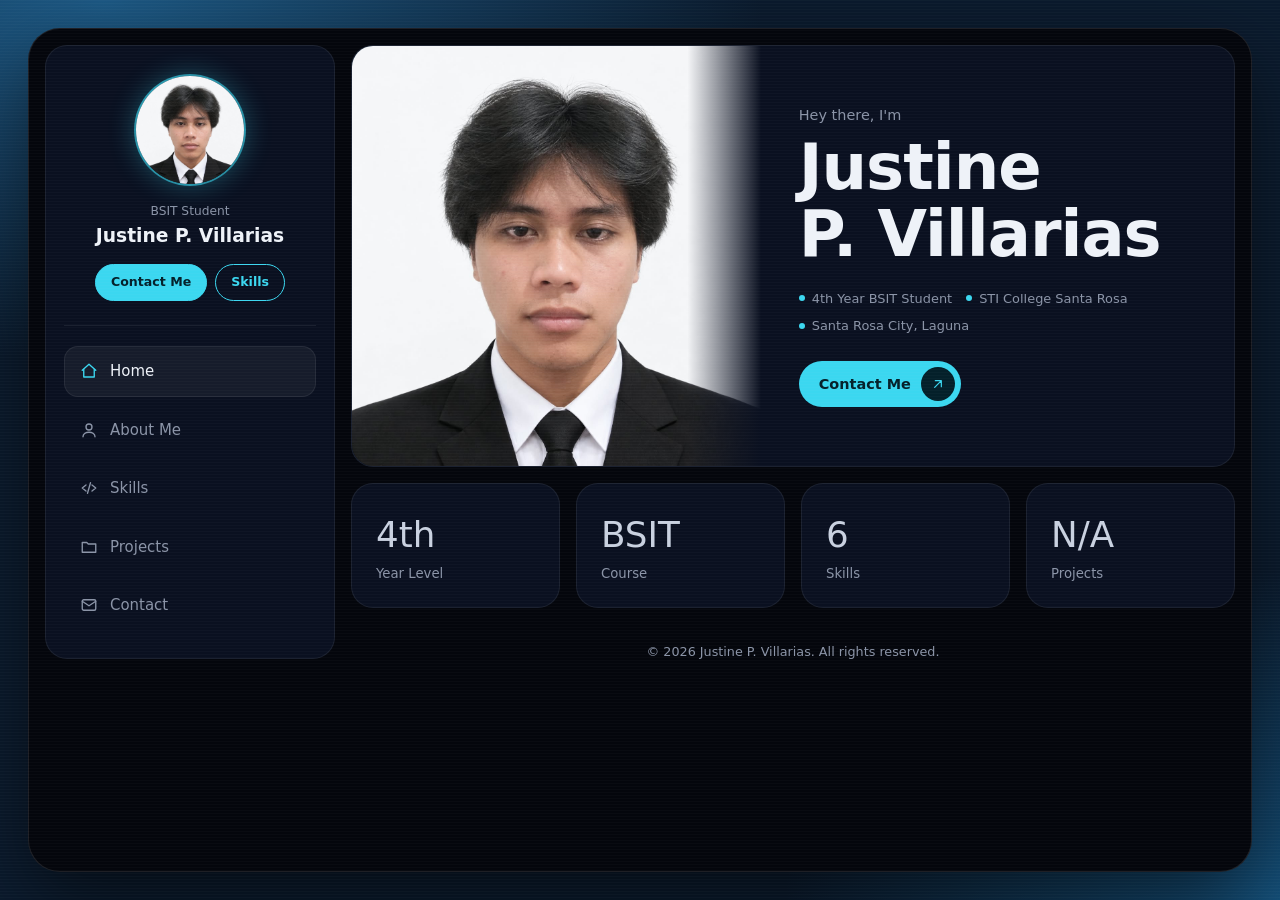
<file: index.html>
<!DOCTYPE html>
<html lang="en">
<head>
    <meta charset="UTF-8">
    <meta name="viewport" content="width=device-width, initial-scale=1.0">
    <title>Justine P. Villarias | Portfolio</title>
    <link rel="stylesheet" href="Code.css">
</head>
<body>

<div class="app">

    <!-- ================= SIDEBAR ================= -->
    <aside class="sidebar">

        <div class="profile">
            <div class="avatar">
                <span>JP</span>
                <img src="[data-uri]" alt="Justine P. Villarias" onerror="this.style.display='none'">
            </div>
            <p class="profile-role">BSIT Student</p>
            <h2 class="profile-name">Justine P. Villarias</h2>
            <div class="profile-buttons">
                <a href="#contact" class="pill pill-fill">Contact Me</a>
                <a href="#skills" class="pill pill-line">Skills</a>
            </div>
        </div>

        <nav class="menu">
            <ul>
                <li>
                    <a href="#home" class="menu-link active">
                        <svg viewBox="0 0 24 24"><path d="M3 11l9-8 9 8"/><path d="M5 10v10h14V10"/></svg>
                        Home
                    </a>
                </li>
                <li>
                    <a href="#about" class="menu-link">
                        <svg viewBox="0 0 24 24"><circle cx="12" cy="8" r="4"/><path d="M4 21c0-4 4-6 8-6s8 2 8 6"/></svg>
                        About Me
                    </a>
                </li>
                <li>
                    <a href="#skills" class="menu-link">
                        <svg viewBox="0 0 24 24"><path d="M8 8l-5 4 5 4M16 8l5 4-5 4M14 5l-4 14"/></svg>
                        Skills
                    </a>
                </li>
                <li>
                    <a href="#projects" class="menu-link">
                        <svg viewBox="0 0 24 24"><path d="M3 6h6l2 2h10v11H3z"/></svg>
                        Projects
                    </a>
                </li>
                <li>
                    <a href="#contact" class="menu-link">
                        <svg viewBox="0 0 24 24"><rect x="3" y="5" width="18" height="14" rx="2"/><path d="M3 7l9 6 9-6"/></svg>
                        Contact
                    </a>
                </li>
            </ul>
        </nav>

    </aside>

    <!-- ================= CONTENT (one page visible at a time) ================= -->
    <main class="content">

        <!-- ---------- HOME ---------- -->
        <section id="home" class="page active">

            <div class="card hero-card">
                <div class="hero-visual">
                    <span class="hero-initials">JP</span>
                    <img src="[data-uri]" alt="Justine P. Villarias" onerror="this.style.display='none'">
                </div>
                <div class="hero-text">
                    <p class="hello">Hey there, I'm</p>
                    <h1 class="hero-name">Justine<br>P. Villarias</h1>
                    <ul class="chips">
                        <li>4th Year BSIT Student</li>
                        <li>STI College Santa Rosa</li>
                        <li>Santa Rosa City, Laguna</li>
                    </ul>
                    <a href="#contact" class="cta">
                        Contact Me
                        <span class="arrow">
                            <svg viewBox="0 0 24 24"><path d="M7 17L17 7M8 7h9v9"/></svg>
                        </span>
                    </a>
                </div>
            </div>

            <div class="stats">
                <div class="card stat">
                    <p class="stat-value">4th</p>
                    <p class="stat-label">Year Level</p>
                </div>
                <div class="card stat">
                    <p class="stat-value">BSIT</p>
                    <p class="stat-label">Course</p>
                </div>
                <div class="card stat">
                    <p class="stat-value">6</p>
                    <p class="stat-label">Skills</p>
                </div>
                <div class="card stat">
                    <p class="stat-value">N/A</p>
                    <p class="stat-label">Projects</p>
                </div>
            </div>

        </section>

        <!-- ---------- ABOUT ME ---------- -->
        <section id="about" class="page">
            <div class="page-head">
                <span class="tag">Biography</span>
                <h2 class="page-title">About Me</h2>
            </div>
            <div class="bio-grid">

                <!-- whoami -->
                <div class="card bio-card bio-intro bio-wide">
                    <p class="prompt">$ whoami</p>
                    <h3 class="bio-name">Justine P. Villarias</h3>
                    <p class="bio-line">4th Year BSIT Student at STI College Santa Rosa</p>
                    <p class="bio-line">Based in Santa Rosa City, Laguna, Philippines.</p>
                </div>

                <!-- background.txt -->
                <div class="card bio-card">
                    <p class="prompt">$ cat background.txt</p>
                    <p class="bio-text">An Information Technology student who is still learning, exploring, and building his knowledge in the world of technology. I believe that every skill starts with a first step, and every experience is an opportunity to improve.</p>
                </div>

                <!-- technical_skills.txt -->
                <div class="card bio-card">
                    <p class="prompt">$ cat technical_skills.txt</p>
                    <ul class="tech-list">
                        <li><span>Python</span><em>Basic</em></li>
                        <li><span>Java</span><em>Basic</em></li>
                        <li><span>C#</span><em>Basic</em></li>
                        <li><span>HTML</span><em>Basic Front-End Development</em></li>
                        <li><span>CSS</span><em>Beginner</em></li>
                        <li><span>Sublime Text</span><em>Basic</em></li>
                    </ul>
                </div>

                <!-- personality.txt -->
                <div class="card bio-card">
                    <p class="prompt">$ cat personality.txt</p>
                    <p class="bio-text">Someone who genuinely cares about the people around him. I value meaningful connections, respect, and the people who continue to support me throughout my journey.</p>
                    <p class="bio-text">I may not know everything yet, but I am always willing to learn, improve, and face new challenges.</p>
                </div>

                <!-- mission.txt -->
                <div class="card bio-card">
                    <p class="prompt">$ cat mission.txt</p>
                    <p class="bio-text">My goal is to build a future that I can be proud of. I know that success does not happen overnight, and I am aware that I still have a lot to learn.</p>
                    <p class="bio-text">I am willing to start from the very bottom, gain experience, make mistakes, and slowly work my way toward the future I have always dreamed of.</p>
                </div>

                <!-- philosophy.txt -->
                <div class="card bio-card bio-quote bio-wide">
                    <p class="prompt">$ cat philosophy.txt</p>
                    <p class="quote-text">"Every expert was once a beginner."</p>
                    <p class="bio-text">I don't need to have everything figured out today. What matters is that I keep moving forward, one step at a time.</p>
                </div>

                <p class="prompt end-prompt">$ <span class="cursor"></span></p>

            </div>
        </section>

        <!-- ---------- SKILLS ---------- -->
        <section id="skills" class="page">
            <div class="page-head">
                <span class="tag">Dev Tools</span>
                <h2 class="page-title">My Skills</h2>
            </div>
            <div class="tools-grid">

                <div class="card tool">
                    <div class="ring" style="--level: 90;"><span>&lt;/&gt;</span></div>
                    <h3 class="tool-name">Front-End Development</h3>
                    <p class="tool-level">90%</p>
                </div>

                <div class="card tool">
                    <div class="ring" style="--level: 85;"><span>C#</span></div>
                    <h3 class="tool-name">C#</h3>
                    <p class="tool-level">85%</p>
                </div>

                <div class="card tool">
                    <div class="ring" style="--level: 80;"><span>Java</span></div>
                    <h3 class="tool-name">Java</h3>
                    <p class="tool-level">80%</p>
                </div>

                <div class="card tool">
                    <div class="ring" style="--level: 82;"><span>Py</span></div>
                    <h3 class="tool-name">Python</h3>
                    <p class="tool-level">82%</p>
                </div>

                <div class="card tool">
                    <div class="ring" style="--level: 95;"><span>&#9993;</span></div>
                    <h3 class="tool-name">Communication</h3>
                    <p class="tool-level">95%</p>
                </div>

                <div class="card tool">
                    <div class="ring" style="--level: 90;"><span>&#9678;</span></div>
                    <h3 class="tool-name">Listening</h3>
                    <p class="tool-level">90%</p>
                </div>

            </div>
        </section>

        <!-- ---------- PROJECTS ---------- -->
        <section id="projects" class="page">
            <div class="page-head">
                <span class="tag">Works</span>
                <h2 class="page-title">My Projects</h2>
            </div>
            <div class="card row">
                <span class="row-num">[001]</span>
                <div class="row-body">
                    <h3 class="row-title">N/A</h3>
                    <p class="row-sub">No projects yet.</p>
                </div>
            </div>
        </section>

        <!-- ---------- CONTACT (all three are real, clickable links) ---------- -->
        <section id="contact" class="page">
            <div class="page-head">
                <span class="tag">Get in touch</span>
                <h2 class="page-title">Connect With Me</h2>
            </div>
            <div class="contact-grid">

                <!-- Opens Gmail (website) with a new message to you -->
                <a href="https://mail.google.com/mail/?view=cm&amp;fs=1&amp;to=Villariasjustine9@gmail.com&amp;su=Hello%20Justine"
                   target="_blank" rel="noopener" class="card contact-card" data-hint="Send an email &#8599;">
                    <span class="contact-icon">
                        <svg viewBox="0 0 24 24"><rect x="3" y="5" width="18" height="14" rx="2"/><path d="M3 7l9 6 9-6"/></svg>
                    </span>
                    <h3 class="contact-label">Email</h3>
                    <p class="contact-value">Villariasjustine9@gmail.com</p>
                </a>

                <!-- Starts a call on phones -->
                <a href="tel:09060442072" class="card contact-card" data-hint="Call now &#8599;">
                    <span class="contact-icon">
                        <svg viewBox="0 0 24 24"><path d="M5 3h4l2 5-3 2a12 12 0 006 6l2-3 5 2v4a2 2 0 01-2 2A17 17 0 013 5a2 2 0 012-2z"/></svg>
                    </span>
                    <h3 class="contact-label">Phone</h3>
                    <p class="contact-value">09060442072</p>
                </a>

                <!-- Opens Google Maps -->
                <a href="https://www.google.com/maps/search/?api=1&amp;query=Santa+Rosa+City+Laguna+Philippines"
                   target="_blank" rel="noopener" class="card contact-card" data-hint="View on map &#8599;">
                    <span class="contact-icon">
                        <svg viewBox="0 0 24 24"><path d="M12 21s7-6 7-12a7 7 0 10-14 0c0 6 7 12 7 12z"/><circle cx="12" cy="9" r="2.5"/></svg>
                    </span>
                    <h3 class="contact-label">Location</h3>
                    <p class="contact-value">Santa Rosa City, Laguna</p>
                </a>

            </div>
        </section>

        <footer class="footer">
            <p>&copy; 2026 Justine P. Villarias. All rights reserved.</p>
        </footer>

    </main>

</div>

<!-- ================= PAGE SWITCHER ================= -->
<script>
(function () {
    var pages = document.querySelectorAll('.page');
    var links = document.querySelectorAll('.menu-link');

    function show(id) {
        var exists = document.getElementById(id);
        if (!exists || !exists.classList.contains('page')) { id = 'home'; }

        pages.forEach(function (p) {
            p.classList.toggle('active', p.id === id);
        });
        links.forEach(function (l) {
            l.classList.toggle('active', l.getAttribute('href') === '#' + id);
        });
        window.scrollTo(0, 0);
    }

    function route() {
        show(window.location.hash.replace('#', '') || 'home');
    }

    window.addEventListener('hashchange', route);
    route();
})();
</script>

<!-- ================= SPARK EFFECT ON HOVER ================= -->
<script>
(function () {
    if (window.matchMedia && window.matchMedia('(prefers-reduced-motion: reduce)').matches) { return; }

    var targets = document.querySelectorAll('.menu-link, .pill, .cta');
    var COLORS = ['#3bd7f0', '#ffffff', '#ffd54a', '#7ef0ff'];

    function spark(el, x, y) {
        var s = document.createElement('span');
        var angle = Math.random() * Math.PI * 2;
        var dist = 30 + Math.random() * 44;
        s.className = 'spark';
        s.style.left = x + 'px';
        s.style.top = y + 'px';
        s.style.setProperty('--dx', Math.cos(angle) * dist + 'px');
        s.style.setProperty('--dy', Math.sin(angle) * dist + 'px');
        s.style.background = COLORS[Math.floor(Math.random() * COLORS.length)];
        el.appendChild(s);
        s.addEventListener('animationend', function () { s.remove(); });
    }

    targets.forEach(function (el) {
        var last = 0;

        el.addEventListener('mouseenter', function (e) {
            var r = el.getBoundingClientRect();
            for (var i = 0; i < 14; i++) { spark(el, e.clientX - r.left, e.clientY - r.top); }
        });

        el.addEventListener('mousemove', function (e) {
            var now = Date.now();
            if (now - last < 70) { return; }
            last = now;
            var r = el.getBoundingClientRect();
            for (var i = 0; i < 2; i++) { spark(el, e.clientX - r.left, e.clientY - r.top); }
        });
    });
})();
</script>

</body>
</html>
</file>
<file: Code.css>
/* ==========================================
   code.css : Justine P. Villarias Portfolio
   Theme: dark navy / cyan, sidebar layout
   ========================================== */

/* ---------- Variables ---------- */
:root {
    --bg: #04060c;
    --card: #0a1020;
    --card-2: #0d1426;
    --line: rgba(255, 255, 255, 0.07);
    --accent: #3bd7f0;
    --accent-soft: rgba(59, 215, 240, 0.14);
    --text: #eef2f8;
    --muted: #8b94a7;
    --radius: 22px;
    --font: 'Inter', 'Segoe UI', system-ui, -apple-system, Arial, sans-serif;
}

/* ---------- Global / Reset ---------- */
* { margin: 0; padding: 0; box-sizing: border-box; }

html { scroll-behavior: smooth; font-size: 17px; }

body {
    min-height: 100vh;
    padding: 28px;
    display: flex;
    align-items: center;
    justify-content: center;
    font-family: var(--font);
    color: var(--text);
    line-height: 1.5;
    background:
        radial-gradient(1100px 600px at 8% 0%, #1d5a86 0%, transparent 60%),
        radial-gradient(900px 600px at 100% 100%, #14507a 0%, transparent 55%),
        #0b1b2e;
    background-repeat: no-repeat;
    background-attachment: fixed;
    animation: bgShift 9s steps(1) infinite;
}

/* ---------- Glitch effect (background) ---------- */
/* faint scanlines that flicker */
body::before {
    content: "";
    position: fixed;
    inset: 0;
    pointer-events: none;
    z-index: 50;
    background: repeating-linear-gradient(
        to bottom,
        rgba(255, 255, 255, 0.025) 0px,
        rgba(255, 255, 255, 0.025) 1px,
        transparent 1px,
        transparent 3px
    );
    animation: flicker 5s steps(1) infinite;
}

/* a thin colored band that jumps across the screen now and then */
body::after {
    content: "";
    position: fixed;
    left: 0;
    right: 0;
    top: 20%;
    height: 7vh;
    pointer-events: none;
    z-index: 50;
    opacity: 0;
    mix-blend-mode: screen;
    background: linear-gradient(90deg,
        transparent,
        rgba(59, 215, 240, 0.10) 20%,
        rgba(255, 0, 110, 0.07) 60%,
        transparent);
    animation: glitchBand 7s steps(1) infinite;
}

a { color: inherit; text-decoration: none; }
ul { list-style: none; }
svg {
    width: 18px;
    height: 18px;
    fill: none;
    stroke: currentColor;
    stroke-width: 1.8;
    stroke-linecap: round;
    stroke-linejoin: round;
}

/* ---------- App Frame (centered, larger) ---------- */
.app {
    position: relative;
    z-index: 1;
    width: 100%;
    max-width: 1340px;
    min-height: min(880px, calc(100vh - 56px));
    display: grid;
    grid-template-columns: 290px 1fr;
    gap: 16px;
    padding: 16px;
    background: var(--bg);
    border: 1px solid rgba(255, 255, 255, 0.1);
    border-radius: 32px;
    box-shadow: 0 30px 80px rgba(0, 0, 0, 0.55);
}

.card {
    background: var(--card);
    border: 1px solid var(--line);
    border-radius: var(--radius);
    padding: 28px;
}

/* ---------- Sidebar ---------- */
.sidebar {
    position: sticky;
    top: 28px;
    align-self: start;
    display: flex;
    flex-direction: column;
    gap: 24px;
    padding: 28px 18px;
    background: var(--card);
    border: 1px solid var(--line);
    border-radius: var(--radius);
}

.profile { text-align: center; }

.avatar {
    position: relative;
    width: 112px;
    height: 112px;
    margin: 0 auto 16px;
    display: grid;
    place-items: center;
    overflow: hidden;
    border-radius: 50%;
    font-size: 1.8rem;
    font-weight: 700;
    letter-spacing: 1px;
    color: var(--accent);
    background: radial-gradient(circle at 30% 30%, #12485a, #08101e);
    border: 2px solid rgba(59, 215, 240, 0.6);
    box-shadow: 0 0 26px rgba(59, 215, 240, 0.3);
}

.avatar img {
    position: absolute;
    inset: 0;
    width: 100%;
    height: 100%;
    object-fit: cover;
    object-position: 50% 30%;
}

.profile-role { font-size: 0.72rem; color: var(--muted); }

.profile-name {
    font-size: 1.1rem;
    font-weight: 600;
    margin: 2px 0 14px;
}

.profile-buttons { display: flex; justify-content: center; gap: 8px; }

.pill {
    position: relative;
    padding: 8px 15px;
    font-size: 0.74rem;
    font-weight: 600;
    border-radius: 999px;
    border: 1px solid var(--accent);
    transition: background 0.25s, color 0.25s, box-shadow 0.25s, transform 0.25s cubic-bezier(0.3, 1.6, 0.5, 1);
}

.pill:hover { transform: translateY(-3px) scale(1.08); }

.pill-fill { background: var(--accent); color: #04202a; }
.pill-fill:hover { box-shadow: 0 0 18px rgba(59, 215, 240, 0.55); }
.pill-line { color: var(--accent); }
.pill-line:hover { background: var(--accent); color: #04202a; box-shadow: 0 0 18px rgba(59, 215, 240, 0.55); }

/* Menu */
.menu { border-top: 1px solid var(--line); padding-top: 20px; }
.menu ul { display: flex; flex-direction: column; gap: 8px; }

.menu-link {
    position: relative;
    display: flex;
    align-items: center;
    gap: 12px;
    padding: 13px 15px;
    font-size: 0.88rem;
    color: var(--muted);
    border: 1px solid transparent;
    border-radius: 14px;
    transition:
        transform 0.28s cubic-bezier(0.3, 1.6, 0.5, 1),
        color 0.25s, background 0.25s, border-color 0.25s, box-shadow 0.25s;
}

/* pop out on hover */
.menu-link:hover {
    z-index: 3;
    transform: translateX(8px) scale(1.07);
    color: #fff;
    background: rgba(59, 215, 240, 0.1);
    border-color: rgba(59, 215, 240, 0.55);
    box-shadow: 0 0 22px rgba(59, 215, 240, 0.35), 0 10px 24px rgba(0, 0, 0, 0.45);
}

.menu-link svg { transition: transform 0.28s cubic-bezier(0.3, 1.6, 0.5, 1), color 0.25s; }
.menu-link:hover svg { color: var(--accent); transform: rotate(-10deg) scale(1.2); }

.menu-link.active {
    color: var(--text);
    background: rgba(255, 255, 255, 0.05);
    border-color: var(--line);
}

.menu-link.active svg { color: var(--accent); }

/* ---------- Sparks (made by the script at the bottom of the HTML) ---------- */
.spark {
    position: absolute;
    z-index: 5;
    width: 5px;
    height: 5px;
    border-radius: 50%;
    pointer-events: none;
    box-shadow: 0 0 8px 2px rgba(59, 215, 240, 0.85);
    transform: translate(-50%, -50%);
    animation: sparkOut 0.7s ease-out forwards;
}

@keyframes sparkOut {
    from { opacity: 1; transform: translate(-50%, -50%) scale(1); }
    to {
        opacity: 0;
        transform: translate(calc(-50% + var(--dx)), calc(-50% + var(--dy))) scale(0);
    }
}

/* ---------- Pages (only the active one is shown) ---------- */
.content { display: flex; flex-direction: column; gap: 16px; min-width: 0; }

.page {
    display: none;
    flex-direction: column;
    gap: 16px;
}

.page.active {
    display: flex;
    animation: fadeUp 0.45s ease;
}

.page-head {
    display: flex;
    align-items: flex-end;
    justify-content: space-between;
    gap: 16px;
    padding: 18px 6px 6px;
}

.tag {
    padding: 4px 12px;
    font-size: 0.72rem;
    color: var(--muted);
    border: 1px solid var(--line);
    border-radius: 999px;
}

.page-title {
    font-size: clamp(1.7rem, 4vw, 2.4rem);
    font-weight: 600;
    letter-spacing: -0.5px;
}

/* ---------- Home ---------- */
.hero-card {
    display: grid;
    grid-template-columns: minmax(260px, 0.95fr) 1.1fr;
    padding: 0;
    overflow: hidden;
    min-height: 420px;
}

.hero-visual {
    position: relative;
    overflow: hidden;
    display: grid;
    place-items: center;
    min-height: 420px;
    background:
        radial-gradient(circle at 50% 40%, rgba(59, 215, 240, 0.35), transparent 65%),
        linear-gradient(160deg, #0d2a3d, #070c18);
}

.hero-visual img {
    position: absolute;
    inset: 0;
    width: 100%;
    height: 100%;
    object-fit: cover;
    object-position: 50% 22%;
}

/* soft fade on the right edge so the photo blends into the card */
.hero-visual::after {
    content: "";
    position: absolute;
    inset: 0;
    pointer-events: none;
    background: linear-gradient(to right, transparent 82%, var(--card) 100%);
}

.hero-initials {
    font-size: clamp(4rem, 12vw, 7rem);
    font-weight: 800;
    letter-spacing: 4px;
    color: transparent;
    -webkit-text-stroke: 2px var(--accent);
    text-shadow: 0 0 40px rgba(59, 215, 240, 0.4);
}

.hero-text {
    padding: 38px;
    display: flex;
    flex-direction: column;
    justify-content: center;
}

.hello { font-size: 0.85rem; color: var(--muted); margin-bottom: 8px; }

.hero-name {
    font-size: clamp(2.3rem, 5vw, 3.8rem);
    font-weight: 600;
    line-height: 1.05;
    letter-spacing: -1px;
}

.chips {
    display: flex;
    flex-wrap: wrap;
    gap: 8px 14px;
    margin: 20px 0 26px;
}

.chips li {
    display: flex;
    align-items: center;
    gap: 7px;
    font-size: 0.76rem;
    color: var(--muted);
}

.chips li::before {
    content: "";
    width: 6px;
    height: 6px;
    border-radius: 50%;
    background: var(--accent);
}

.cta {
    position: relative;
    align-self: flex-start;
    display: inline-flex;
    align-items: center;
    gap: 10px;
    padding: 6px 6px 6px 20px;
    font-size: 0.85rem;
    font-weight: 600;
    color: #04202a;
    background: var(--accent);
    border-radius: 999px;
    transition: box-shadow 0.25s, transform 0.25s cubic-bezier(0.3, 1.6, 0.5, 1);
}

.cta:hover { box-shadow: 0 0 24px rgba(59, 215, 240, 0.55); transform: translateY(-3px) scale(1.06); }

.arrow {
    width: 34px;
    height: 34px;
    display: grid;
    place-items: center;
    border-radius: 50%;
    background: #04202a;
    color: var(--accent);
}

.arrow svg { width: 16px; height: 16px; }

.stats {
    display: grid;
    grid-template-columns: repeat(4, 1fr);
    gap: 16px;
}

.stat { padding: 24px; }

.stat-value {
    font-size: 2.1rem;
    font-weight: 500;
    color: #c9d1e0;
}

.stat-label { font-size: 0.78rem; color: var(--muted); margin-top: 2px; }

/* ---------- About Me ---------- */
.bio-grid {
    display: grid;
    grid-template-columns: repeat(2, 1fr);
    gap: 16px;
}

.bio-card {
    display: flex;
    flex-direction: column;
    gap: 12px;
    padding: 26px 28px;
    background: var(--card-2);
    position: relative;
    overflow: hidden;
    transition: border-color 0.3s, transform 0.3s;
}

.bio-card:hover {
    border-color: rgba(59, 215, 240, 0.35);
    transform: translateY(-3px);
}

.bio-wide { grid-column: 1 / -1; }

/* Terminal prompt label on each card */
.prompt {
    font-family: 'Courier New', Courier, monospace;
    font-size: 0.82rem;
    letter-spacing: 0.5px;
    color: var(--accent);
}

.bio-text {
    font-size: 0.93rem;
    line-height: 1.75;
    color: #c3cad8;
}

/* whoami card */
.bio-intro {
    padding: 32px 34px;
    background: linear-gradient(135deg, rgba(59, 215, 240, 0.14), var(--card-2) 55%);
    border-left: 3px solid var(--accent);
}

.bio-name {
    font-size: clamp(1.7rem, 4vw, 2.6rem);
    font-weight: 600;
    letter-spacing: -0.5px;
}

.bio-line { font-size: 0.93rem; color: var(--muted); margin-top: -6px; }

/* technical_skills card */
.tech-list { display: flex; flex-direction: column; gap: 8px; }

.tech-list li {
    display: flex;
    align-items: center;
    justify-content: space-between;
    gap: 12px;
    padding: 9px 12px;
    font-size: 0.86rem;
    border: 1px solid var(--line);
    border-radius: 12px;
    background: rgba(255, 255, 255, 0.02);
}

.tech-list em {
    font-style: normal;
    font-size: 0.7rem;
    padding: 3px 10px;
    border-radius: 999px;
    color: var(--accent);
    background: var(--accent-soft);
    text-align: right;
}

/* philosophy card */
.bio-quote {
    padding: 32px 34px;
    background:
        radial-gradient(500px 220px at 100% 0%, rgba(59, 215, 240, 0.16), transparent 70%),
        var(--card-2);
}

.bio-quote::before {
    content: "\201C";
    position: absolute;
    top: -18px;
    right: 24px;
    font-size: 9rem;
    line-height: 1;
    font-weight: 800;
    color: var(--accent);
    opacity: 0.12;
}

.quote-text {
    font-size: clamp(1.3rem, 3vw, 2rem);
    font-weight: 600;
    line-height: 1.3;
    color: var(--accent);
    text-shadow: 0 0 24px rgba(59, 215, 240, 0.3);
}

/* blinking cursor at the end */
.end-prompt { grid-column: 1 / -1; padding: 4px 8px; }

.cursor {
    display: inline-block;
    width: 9px;
    height: 1em;
    vertical-align: text-bottom;
    background: var(--accent);
    animation: blink 1s steps(1) infinite;
}

/* ---------- Skills ---------- */
.tools-grid {
    display: grid;
    grid-template-columns: repeat(auto-fill, minmax(190px, 1fr));
    gap: 16px;
}

.tool {
    display: flex;
    flex-direction: column;
    align-items: center;
    text-align: center;
    padding: 30px 16px;
    background: var(--card-2);
    transition: transform 0.3s, border-color 0.3s;
}

.tool:hover { transform: translateY(-4px); border-color: rgba(59, 215, 240, 0.4); }

.ring {
    position: relative;
    width: 104px;
    height: 104px;
    display: grid;
    place-items: center;
    border-radius: 50%;
    background: conic-gradient(var(--accent) calc(var(--level) * 1%), rgba(255, 255, 255, 0.08) 0);
}

.ring::before {
    content: "";
    position: absolute;
    inset: 6px;
    border-radius: 50%;
    background: var(--card-2);
}

.ring span {
    position: relative;
    font-size: 1.2rem;
    font-weight: 700;
    color: var(--accent);
}

.tool-name { margin-top: 16px; font-size: 0.88rem; font-weight: 600; }
.tool-level { font-size: 0.75rem; color: var(--muted); margin-top: 2px; }

/* ---------- Projects ---------- */
.row {
    display: flex;
    align-items: center;
    gap: 20px;
    padding: 26px 30px;
}

.row-num { font-size: 0.78rem; color: var(--muted); }
.row-title { font-size: 1.3rem; font-weight: 600; }
.row-sub { font-size: 0.82rem; color: var(--muted); }

/* ---------- Contact ---------- */
.contact-grid {
    display: grid;
    grid-template-columns: repeat(auto-fit, minmax(240px, 1fr));
    gap: 16px;
}

.contact-card {
    display: flex;
    flex-direction: column;
    align-items: flex-start;
    gap: 6px;
    padding: 30px;
    cursor: pointer;
    transition: transform 0.3s, border-color 0.3s, box-shadow 0.3s;
}

.contact-card:hover {
    transform: translateY(-5px);
    border-color: rgba(59, 215, 240, 0.5);
    box-shadow: 0 0 26px rgba(59, 215, 240, 0.18);
}

/* little action hint at the bottom of each card */
.contact-card::after {
    content: attr(data-hint);
    margin-top: 12px;
    font-size: 0.74rem;
    font-weight: 600;
    color: var(--accent);
}

.contact-icon {
    width: 50px;
    height: 50px;
    display: grid;
    place-items: center;
    margin-bottom: 8px;
    border-radius: 50%;
    color: var(--accent);
    background: var(--accent-soft);
}

.contact-label { font-size: 1.05rem; font-weight: 600; }

.contact-value {
    font-size: 0.85rem;
    color: var(--muted);
    word-break: break-all;
}

/* ---------- Footer ---------- */
.footer {
    text-align: center;
    padding: 18px;
    font-size: 0.75rem;
    color: var(--muted);
}

/* ---------- Animations ---------- */
@keyframes fadeUp {
    from { opacity: 0; transform: translateY(10px); }
    to { opacity: 1; transform: translateY(0); }
}

@keyframes blink {
    0%, 50% { opacity: 1; }
    50.01%, 100% { opacity: 0; }
}

@keyframes flicker {
    0%, 100% { opacity: 1; }
    30% { opacity: 0.6; }
    31% { opacity: 1; }
    62% { opacity: 0.75; }
    63% { opacity: 1; }
}

@keyframes glitchBand {
    0%, 100% { opacity: 0; }
    8%    { opacity: 1; top: 18%; height: 7vh; transform: translateX(-24px); }
    8.8%  { opacity: 0; }
    31%   { opacity: 1; top: 64%; height: 3vh; transform: translateX(30px); }
    31.6% { opacity: 1; top: 66%; transform: translateX(-18px); }
    32.4% { opacity: 0; }
    57%   { opacity: 1; top: 38%; height: 9vh; transform: translateX(16px); }
    57.9% { opacity: 0; }
    82%   { opacity: 1; top: 84%; height: 2vh; transform: translateX(-34px); }
    82.6% { opacity: 0; }
}

/* the colored background briefly slips sideways */
@keyframes bgShift {
    0%, 100% { background-position: 0 0, 0 0, 0 0; }
    46%   { background-position: 0 0, 0 0, 0 0; }
    47%   { background-position: 14px 0, -10px 0, 0 0; }
    47.6% { background-position: -12px 0, 12px 0, 0 0; }
    48.2% { background-position: 0 0, 0 0, 0 0; }
    81%   { background-position: -8px 0, 8px 0, 0 0; }
    81.7% { background-position: 0 0, 0 0, 0 0; }
}

@media (prefers-reduced-motion: reduce) {
    body, body::before, body::after { animation: none; }
    .spark { display: none; }
}

/* ---------- Responsive ---------- */
@media (max-width: 900px) {
    html { font-size: 16px; }
    body { padding: 12px; align-items: flex-start; }
    .app { grid-template-columns: 1fr; min-height: 0; }
    .sidebar { position: static; padding: 20px 14px; gap: 14px; }
    .menu { padding-top: 12px; }
    .menu ul { flex-direction: row; overflow-x: auto; gap: 6px; padding: 6px 4px; }
    .menu-link { white-space: nowrap; padding: 10px 12px; }
    .menu-link:hover { transform: translateY(-3px) scale(1.06); }
    .hero-card { grid-template-columns: 1fr; }
    .hero-visual { min-height: 340px; }
    .hero-visual::after { background: linear-gradient(to bottom, transparent 82%, var(--card) 100%); }
    .stats { grid-template-columns: repeat(2, 1fr); }
    .bio-grid { grid-template-columns: 1fr; }
}
</file>
